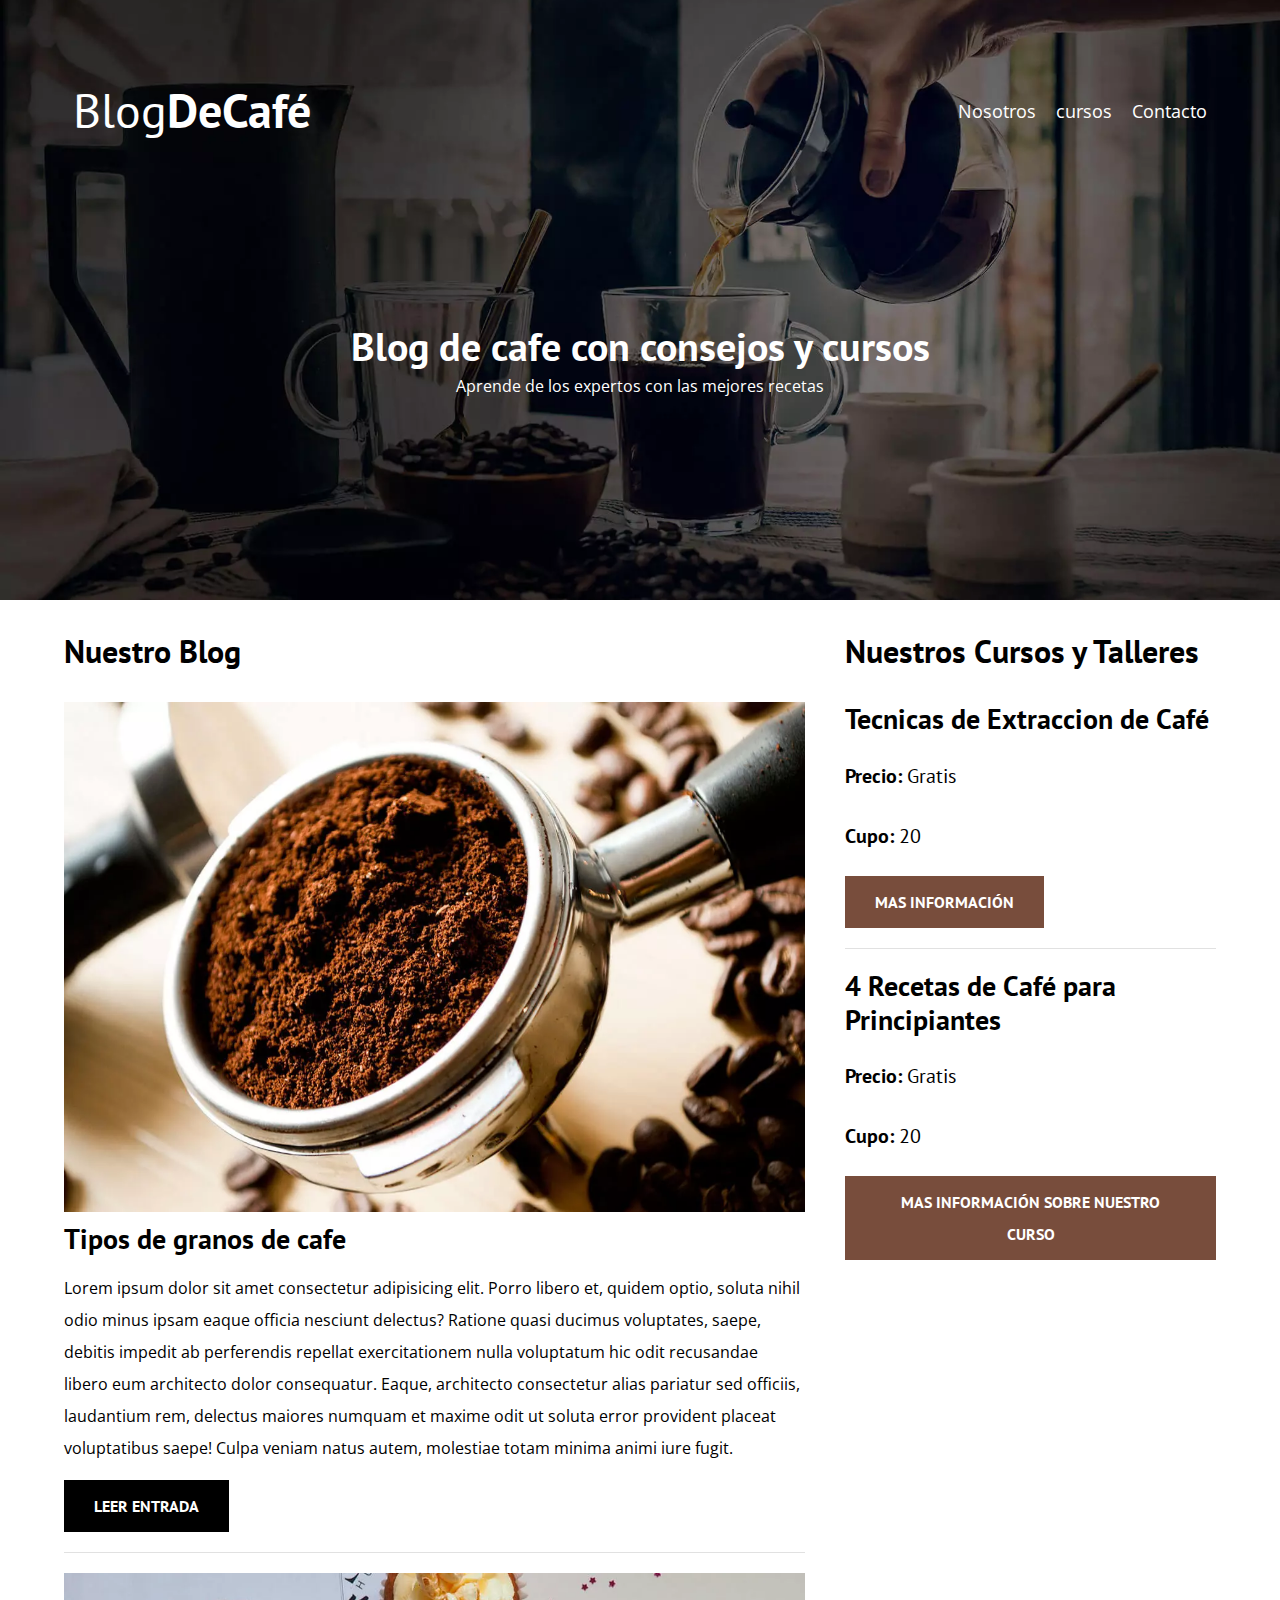
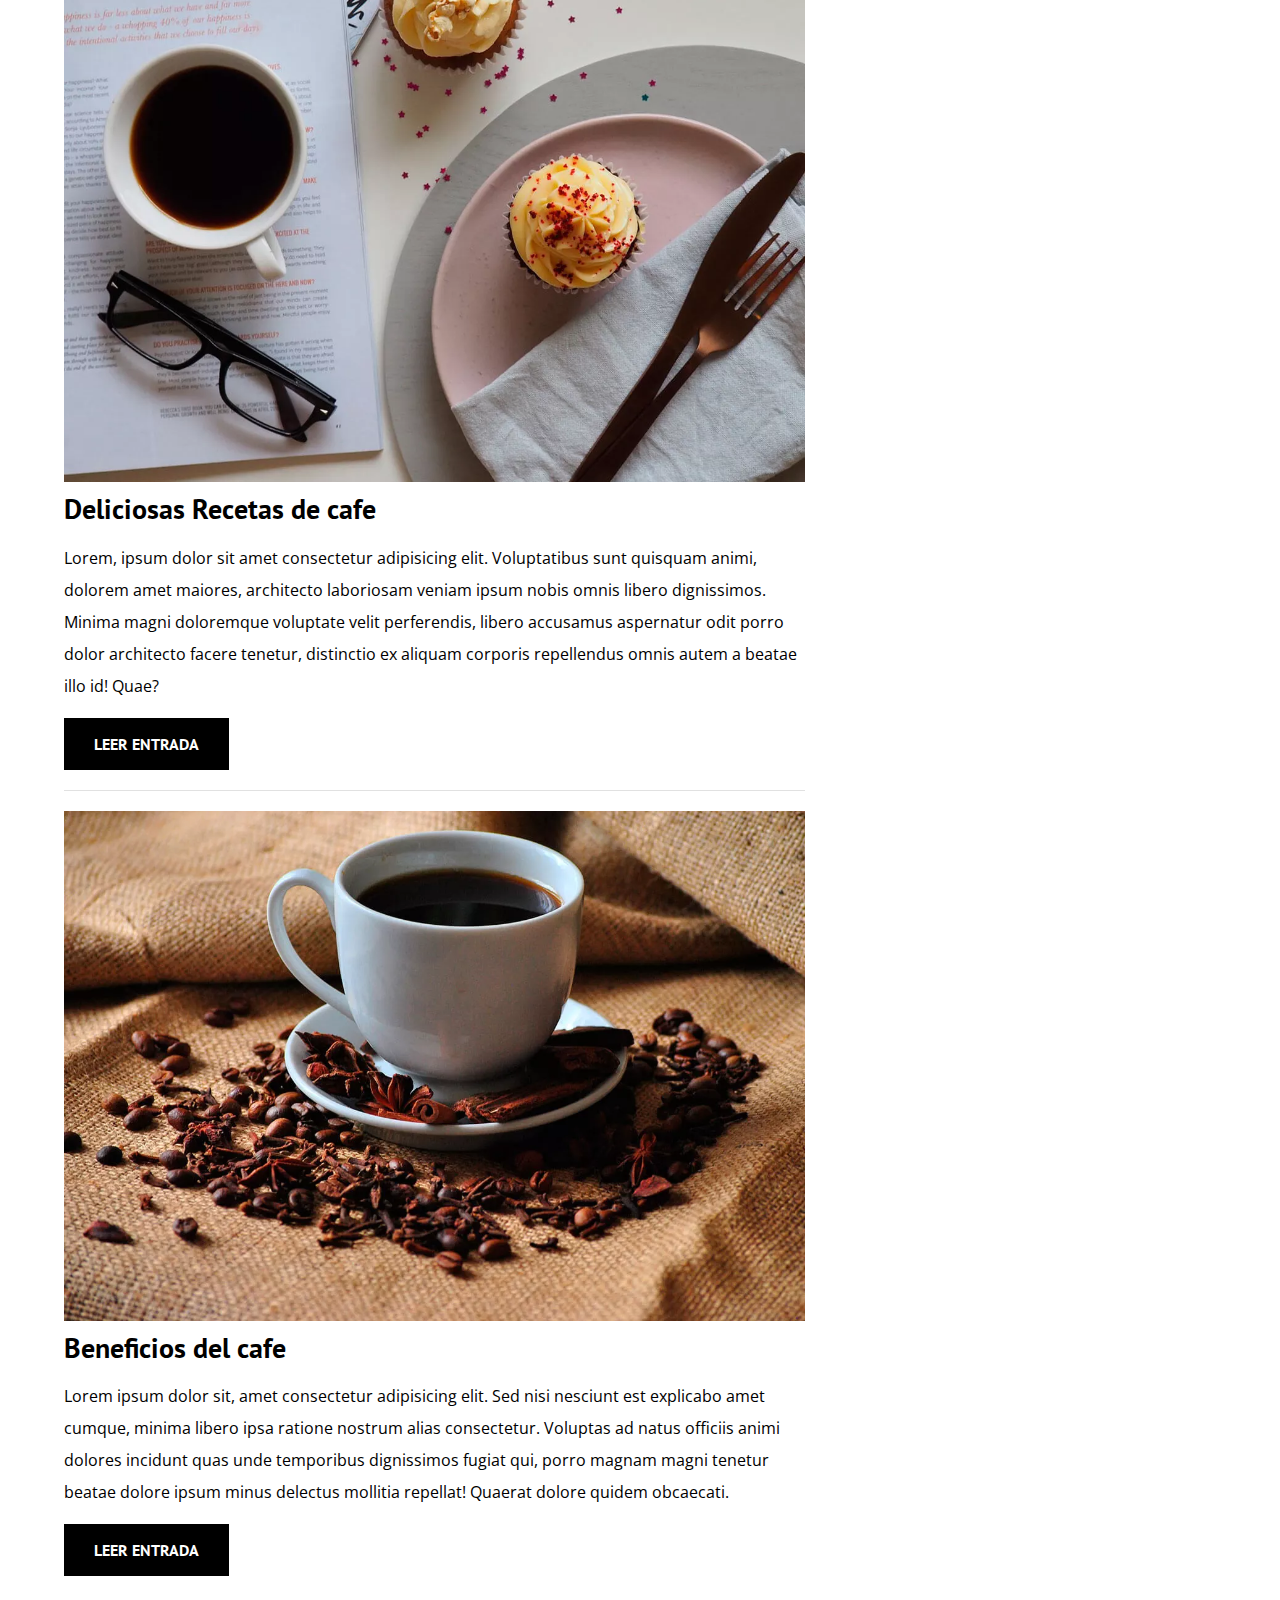
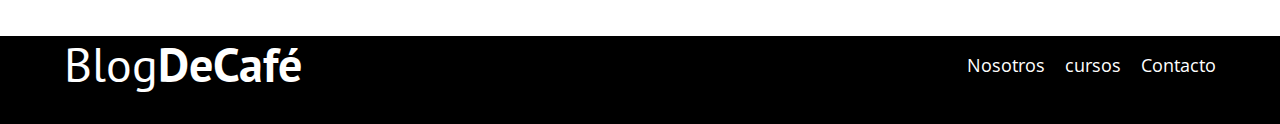
<file: index.html>
<!DOCTYPE html>
<html lang="en">
<head>
    <meta charset="UTF-8">
    <meta name="viewport" content="width=device-width, initial-scale=1.0">
    <meta name="description" content="Pagina web de blog de cafe">
    <link rel="stylesheet" href="css/normalize.css">
    <link rel="preconnect" href="https://fonts.googleapis.com">
    <link rel="preconnect" href="https://fonts.gstatic.com" crossorigin>
    <link href="https://fonts.googleapis.com/css2?family=Open+Sans:ital,wght@0,300..800;1,300..800&family=PT+Sans:wght@400;700&display=swap" rel="stylesheet">
    <link rel="stylesheet" href="css/style.css">
    <title>BlogDeCafe</title>
    <!--prefetch  -->
    <link rel="prefetch" href="nosotros.html" as="document">
    <!-- preload lo que queremos que cargue con importancia -->
    <link rel="preload" href="css/normalize.css">
    <link rel="preload" href="css/style.css">
</head>
<body>
    <header class="header">

        <div class="contenedor">
            <div class="barra">

            <a class="logo" href="index.html">
                <h1 class="logo__nombre centrar-texto">Blog<span class="logo__bold">DeCafé</span></h1>
            </a>

            <nav class="navegacion">
                <a href="nosotros.html" class="nav__enlace">Nosotros</a>
                <a href="cursos.html" class="nav__enlace">cursos</a>
                <a href="contacto.html" class="nav__enlace">Contacto</a>
            </nav>

            </div>
        </div>
        <div class="header__texto">
            <h2 class="no-margin">Blog de cafe con consejos y cursos</h2>
            <p class="no-margin"> Aprende de los expertos con las mejores recetas</p>
        </div>

    </header>

    <div class="contenedor contenido-principal">
        <main class="blog">
            <h3>Nuestro Blog</h3>
            <article class="entrada">
                <div class="entrada__imagen">
                    <picture>
                        <source loading="lazy" srcset="img/blog1.webp" type="image/webp">
                        <img src="img/blog1.jpg" alt="imagen blog" loading="lazy">
                    </picture>
                    
                </div>
                <div class="entrada__contenido">
                    <h4 class="no-margin">Tipos de granos de cafe</h4>
                    <p>Lorem ipsum dolor sit amet consectetur adipisicing elit. Porro libero et, quidem optio, soluta nihil odio minus ipsam eaque officia nesciunt delectus? Ratione quasi ducimus voluptates, saepe, debitis impedit ab perferendis repellat exercitationem nulla voluptatum hic odit recusandae libero eum architecto dolor consequatur. Eaque, architecto consectetur alias pariatur sed officiis, laudantium rem, delectus maiores numquam et maxime odit ut soluta error provident placeat voluptatibus saepe! Culpa veniam natus autem, molestiae totam minima animi iure fugit.</p>
                    <a href="entrada.html" class="boton boton--primario">Leer Entrada</a>
                </div>
            </article>
            <article class="entrada">
                <div class="entrada__imagen">
                    <picture>
                        <source loading="lazy" srcset="img/blog2.webp" type="image/webp">
                        <img src="img/blog2.jpg" alt="imagen blog" loading="lazy">
                    </picture>
                </div>
                <div class="entrada__contenido">
                    <h4 class="no-margin">Deliciosas Recetas de cafe</h4>
                    <p>Lorem, ipsum dolor sit amet consectetur adipisicing elit. Voluptatibus sunt quisquam animi, dolorem amet maiores, architecto laboriosam veniam ipsum nobis omnis libero dignissimos. Minima magni doloremque voluptate velit perferendis, libero accusamus aspernatur odit porro dolor architecto facere tenetur, distinctio ex aliquam corporis repellendus omnis autem a beatae illo id! Quae?</p>
                    <a href="entrada.html" class="boton boton--primario">Leer Entrada</a>
                </div>
            </article>
            <article class="entrada">
                <div class="entrada__imagen">
                    <picture>
                        <source loading="lazy" srcset="img/blog3.webp" type="image/webp">
                        <img src="img/blog3.jpg" alt="imagen blog" loading="lazy">
                    </picture>
                </div>
                <div class="entrada__contenido">
                    <h4 class="no-margin">Beneficios del cafe</h4>
                    <p>Lorem ipsum dolor sit, amet consectetur adipisicing elit. Sed nisi nesciunt est explicabo amet cumque, minima libero ipsa ratione nostrum alias consectetur. Voluptas ad natus officiis animi dolores incidunt quas unde temporibus dignissimos fugiat qui, porro magnam magni tenetur beatae dolore ipsum minus delectus mollitia repellat! Quaerat dolore quidem obcaecati.</p>
                    <a href="entrada.html" class="boton boton--primario">Leer Entrada</a>
                </div>
            </article>


        </main>
        <aside class="sidebar">
            <h3>Nuestros Cursos y Talleres</h3>
            <ul class="cursos no-padding">
                <li class="curso-1">
                    <h4 class="no-margin">Tecnicas de Extraccion de Café</h4>
                    <p class="curso-1__label">Precio: 
                        <span class="curso-1__info">Gratis</span> 
                    </p>
                    <p class="curso-1__label">Cupo: 
                        <span class="curso-1__info">20</span> 
                    </p>
                    <a href="entrada.html" class="boton boton--secundario">Mas Información</a>
                </li>
                <li class="curso-1">
                    <h4 class="no-margin">4 Recetas de Café para Principiantes</h4>
                    <p class="curso-1__label">Precio: 
                        <span class="curso-1__info">Gratis</span> 
                    </p>
                    <p class="curso-1__label">Cupo: 
                        <span class="curso-1__info">20</span> 
                    </p>
                    <a href="entrada.html" class="boton boton--secundario">Mas Información sobre nuestro curso</a>
                </li>
            </ul>
        </aside>
    </div>

<footer class="footer">
    <div class="contenedor">
        <div class="barra">

            <a class="logo" href="index.html">
                <h1 class="logo__nombre no-margin centrar-texto">Blog<span class="logo__bold">DeCafé</span></h1>
            </a>

            <nav class="navegacion">
                <a href="nosotros.html" class="nav__enlace">Nosotros</a>
                <a href="cursos.html" class="nav__enlace">cursos</a>
                <a href="contacto.html" class="nav__enlace">Contacto</a>
            </nav>

            </div>
    </div>

</footer>

<script src="js/modernizr.js"></script>
</body>
</html>
</file>
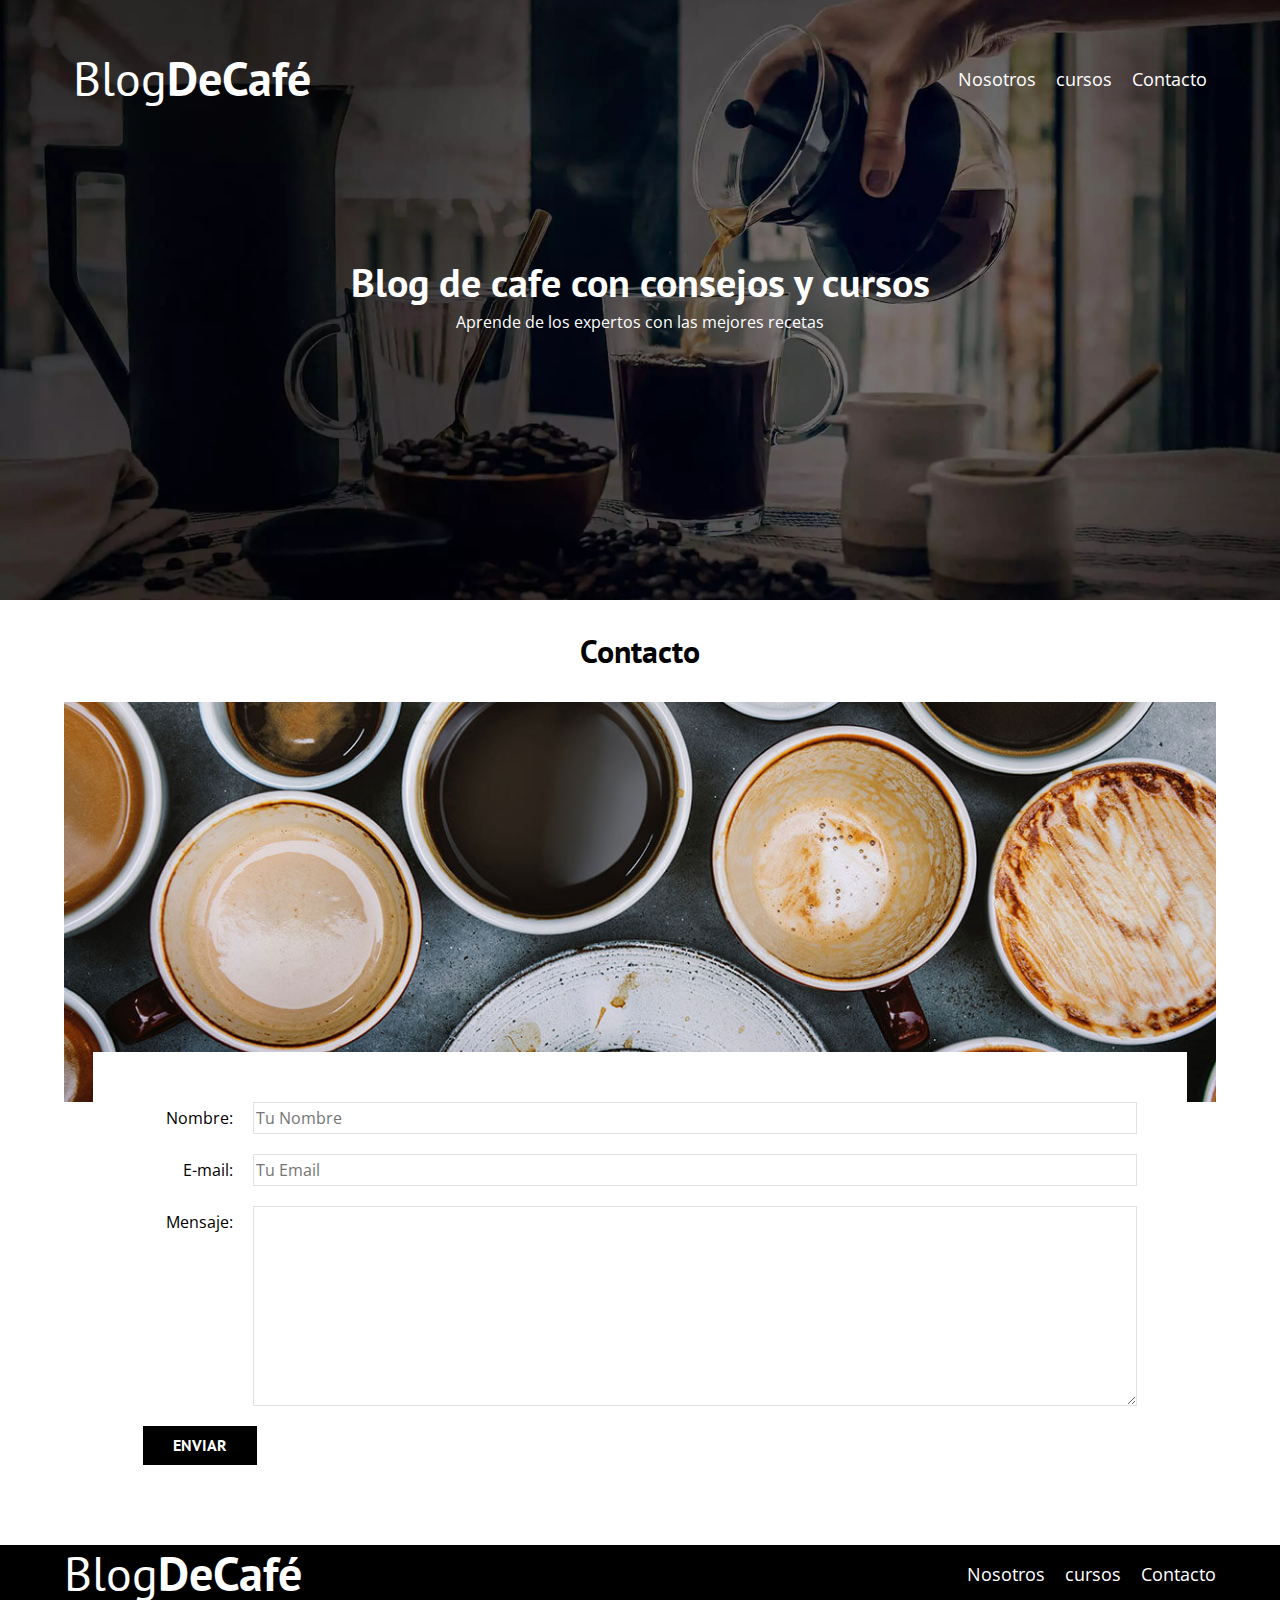
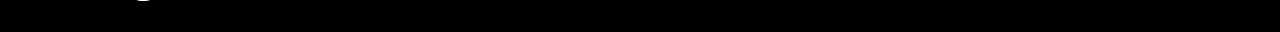
<file: contacto.html>
<!DOCTYPE html>
<html lang="en">
<head>
    <meta charset="UTF-8">
    <meta name="viewport" content="width=device-width, initial-scale=1.0">
    <link rel="stylesheet" href="css/normalize.css">
    <link rel="preconnect" href="https://fonts.googleapis.com">
    <link rel="preconnect" href="https://fonts.gstatic.com" crossorigin>
    <link href="https://fonts.googleapis.com/css2?family=Open+Sans:ital,wght@0,300..800;1,300..800&family=PT+Sans:wght@400;700&display=swap" rel="stylesheet">
    <link rel="stylesheet" href="css/style.css">
    <title>Document</title>
</head>
<body>
    <header class="header">

        <div class="contenedor">
            <div class="barra">

            <a class="logo" href="index.html">
                <h1 class="logo__nombre no-margin centrar-texto">Blog<span class="logo__bold">DeCafé</span></h1>
            </a>

            <nav class="navegacion">
                <a href="nosotros.html" class="nav__enlace">Nosotros</a>
                <a href="cursos.html" class="nav__enlace">cursos</a>
                <a href="contacto.html" class="nav__enlace">Contacto</a>
            </nav>

            </div>
        </div>
        <div class="header__texto">
            <h2 class="no-margin">Blog de cafe con consejos y cursos</h2>
            <p class="no-margin"> Aprende de los expertos con las mejores recetas</p>
        </div>

    </header>

    <main class="contenedor">
        <h3 class="centrar-texto">Contacto</h3>
        <div class="contacto-bg"></div>

        <form class="formulario">
            <div class="campo">
                <label class="campo__label" for="nombre">Nombre: </label>
                <input class="campo__field" type="text" placeholder="Tu Nombre" id="nombre">
            </div>
            <div class="campo">
                <label class="campo__label" for="email">E-mail: </label>
                <input class="campo__field" type="email" placeholder="Tu Email" id="email">
            </div>

            <div class="campo">
                <label class="campo__label" for="mensaje">Mensaje: </label>
                <textarea class="campo__field campo__field--textarea" id="mensaje"></textarea>
            </div>

            <div class="campo">
                <input type="submit" value="enviar" class="boton boton--primario">
            </div>
        </form>
    </main>


<footer class="footer">
    <div class="contenedor">
        <div class="barra">

            <a class="logo" href="index.html">
                <h1 class="logo__nombre no-margin centrar-texto">Blog<span class="logo__bold">DeCafé</span></h1>
            </a>

            <nav class="navegacion">
                <a href="nosotros.html" class="nav__enlace">Nosotros</a>
                <a href="cursos.html" class="nav__enlace">cursos</a>
                <a href="contacto.html" class="nav__enlace">Contacto</a>
            </nav>

            </div>
    </div>

</footer>
<script src="js/modernizr.js"></script>
</body>
</html>
</file>
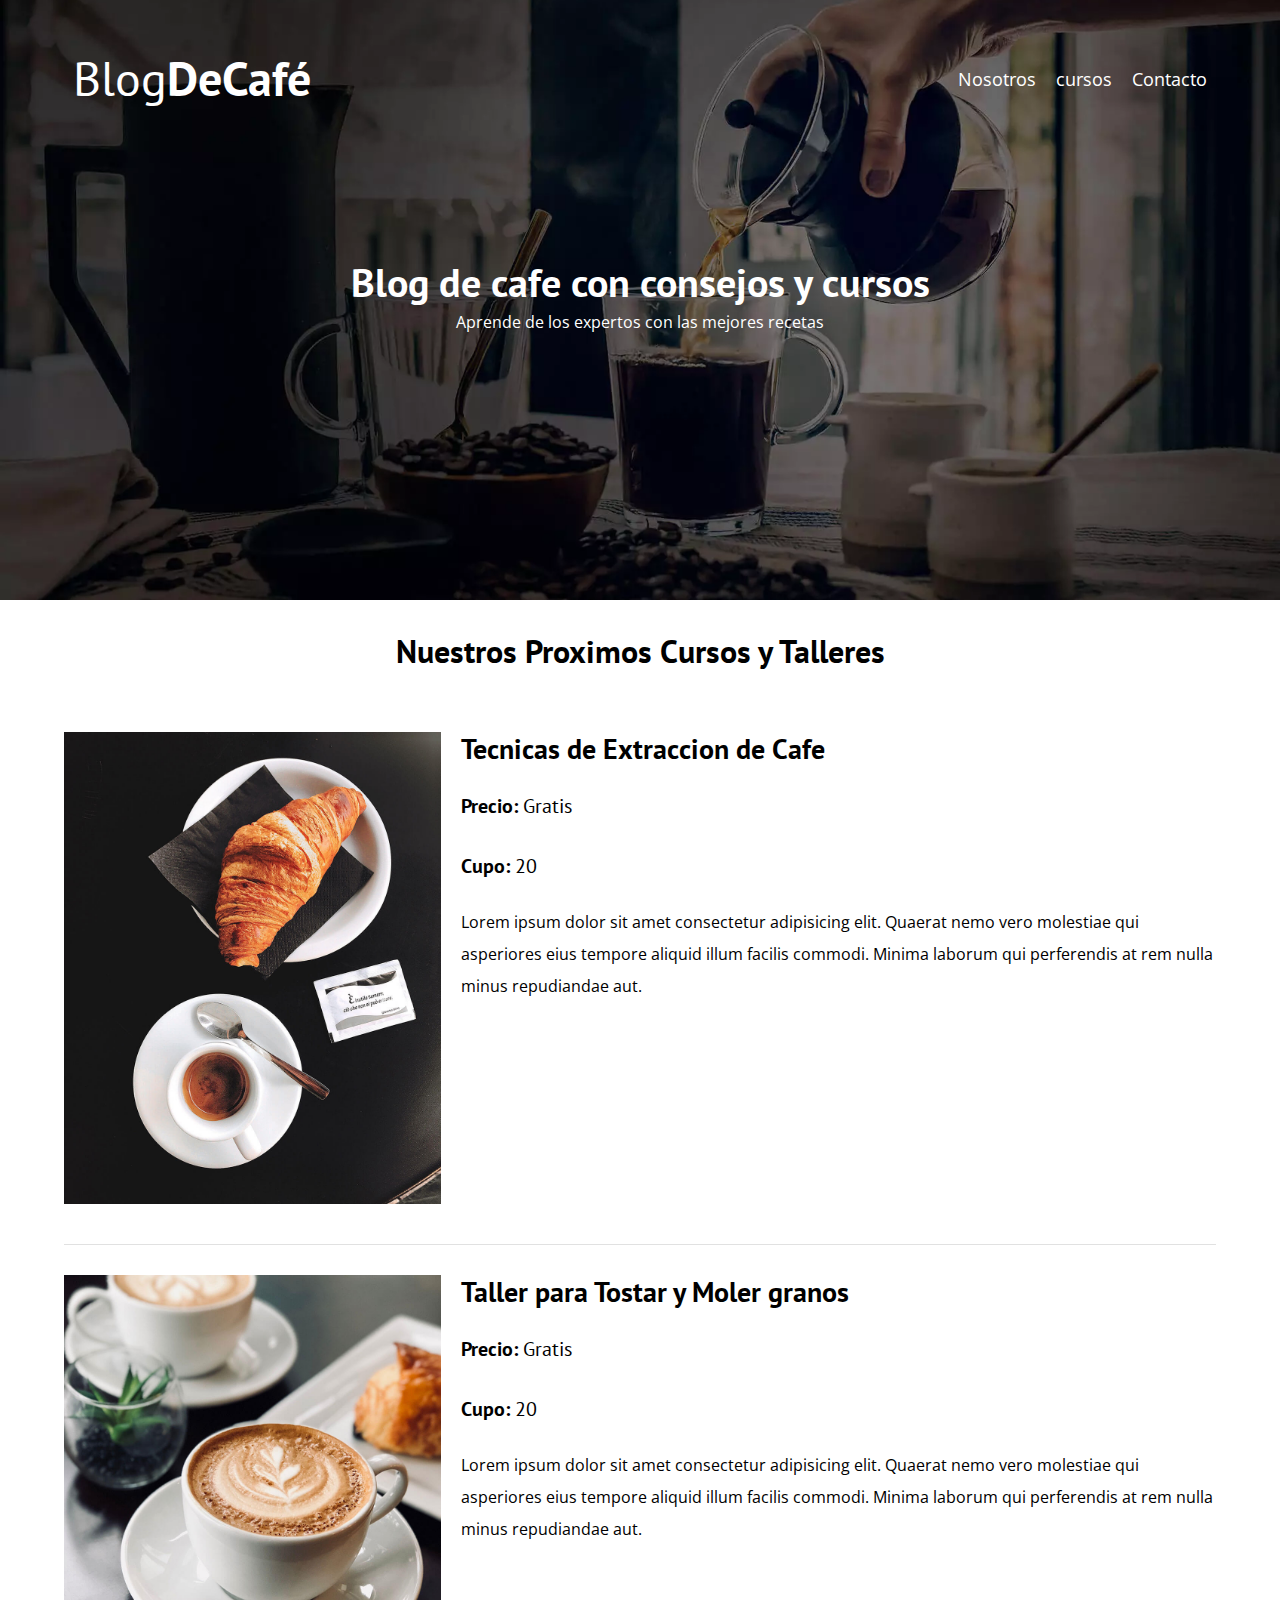
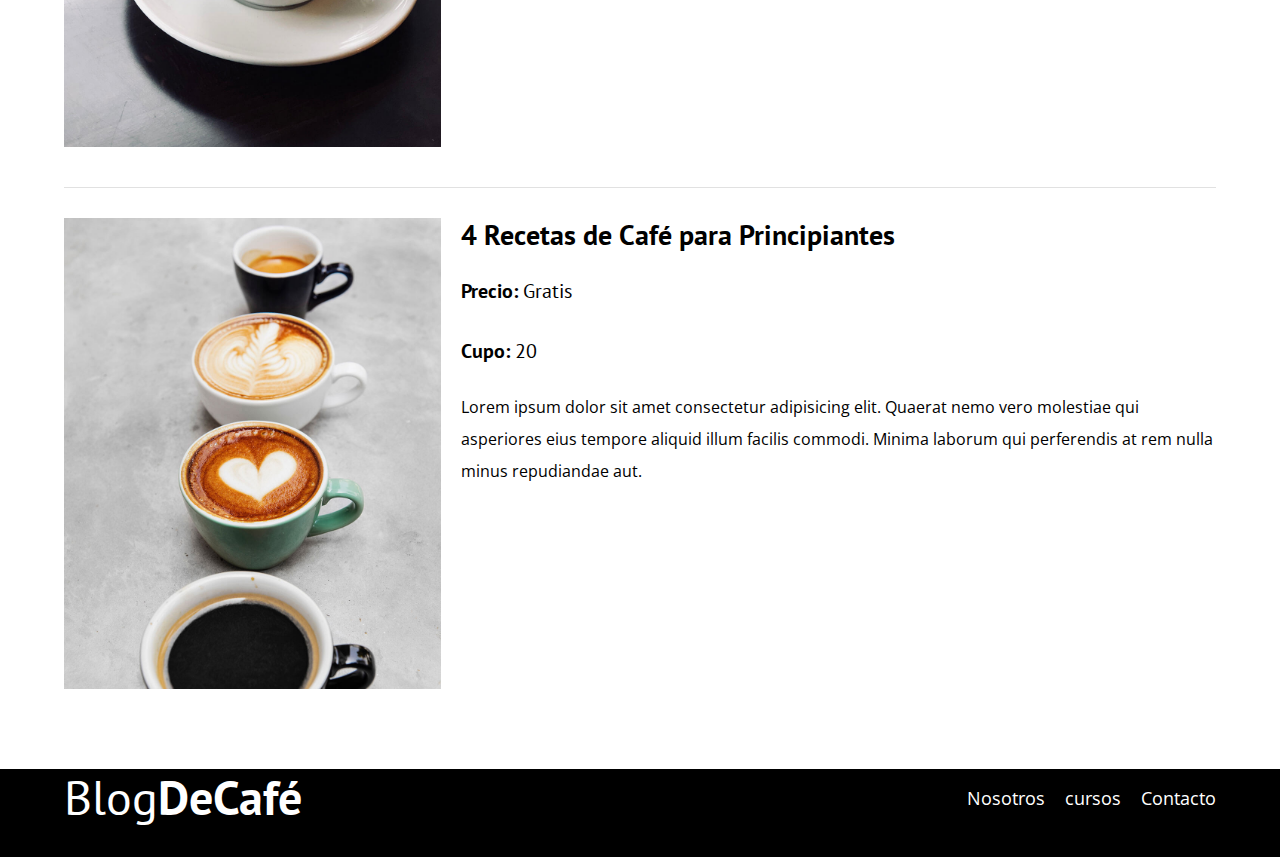
<file: cursos.html>
<!DOCTYPE html>
<html lang="en">
<head>
    <meta charset="UTF-8">
    <meta name="viewport" content="width=device-width, initial-scale=1.0">
    <link rel="stylesheet" href="css/normalize.css">
    <link rel="preconnect" href="https://fonts.googleapis.com">
    <link rel="preconnect" href="https://fonts.gstatic.com" crossorigin>
    <link href="https://fonts.googleapis.com/css2?family=Open+Sans:ital,wght@0,300..800;1,300..800&family=PT+Sans:wght@400;700&display=swap" rel="stylesheet">
    <link rel="stylesheet" href="css/style.css">
    <title>Document</title>
</head>
<body>
    <header class="header">

        <div class="contenedor">
            <div class="barra">

            <a class="logo" href="index.html">
                <h1 class="logo__nombre no-margin centrar-texto">Blog<span class="logo__bold">DeCafé</span></h1>
            </a>

            <nav class="navegacion">
                <a href="nosotros.html" class="nav__enlace">Nosotros</a>
                <a href="cursos.html" class="nav__enlace">cursos</a>
                <a href="contacto.html" class="nav__enlace">Contacto</a>
            </nav>

            </div>
        </div>
        <div class="header__texto">
            <h2 class="no-margin">Blog de cafe con consejos y cursos</h2>
            <p class="no-margin"> Aprende de los expertos con las mejores recetas</p>
        </div>

    </header>

    <main class="contenedor">
        <h3 class="centrar-texto">Nuestros Proximos Cursos y Talleres</h3>

        <div class="curso">
            <div class="curso__img">
                <img src="img/curso1.jpg" alt="Imagen del curso">
            </div>

            <div class="curso__informacion">
                <h4 class="no-margin">Tecnicas de Extraccion de Cafe</h4>
                <p class="curso__label">Precio: 
                    <span class="curso__info">Gratis</span> 
                </p>
                <p class="curso__label">Cupo: 
                    <span class="curso__info">20</span> 
                </p>
                <p class="descripcion__curso">
                    Lorem ipsum dolor sit amet consectetur adipisicing elit. Quaerat nemo vero molestiae qui asperiores eius tempore aliquid illum facilis commodi. Minima laborum qui perferendis at rem nulla minus repudiandae aut.
                </p>
            </div> <!-- curso informacion  -->
        </div><!-- .curso -->

        <div class="curso">
            <div class="curso__img">
                <img src="img/curso2.jpg" alt="Imagen del curso">
            </div>

            <div class="curso__informacion">
                <h4 class="no-margin">Taller para Tostar y Moler granos</h4>
                <p class="curso__label">Precio: 
                    <span class="curso__info">Gratis</span> 
                </p>
                <p class="curso__label">Cupo: 
                    <span class="curso__info">20</span> 
                </p>
                <p class="descripcion__curso">
                    Lorem ipsum dolor sit amet consectetur adipisicing elit. Quaerat nemo vero molestiae qui asperiores eius tempore aliquid illum facilis commodi. Minima laborum qui perferendis at rem nulla minus repudiandae aut.
                </p>
            </div> <!-- curso informacion  -->
        </div><!-- .curso -->

        <div class="curso">
            <div class="curso__img">
                <img src="img/curso3.jpg" alt="Imagen del curso">
            </div>

            <div class="curso__informacion">
                <h4 class="no-margin">4 Recetas de Café para Principiantes</h4>
                <p class="curso__label">Precio: 
                    <span class="curso__info">Gratis</span> 
                </p>
                <p class="curso__label">Cupo: 
                    <span class="curso__info">20</span> 
                </p>
                <p class="descripcion__curso">
                    Lorem ipsum dolor sit amet consectetur adipisicing elit. Quaerat nemo vero molestiae qui asperiores eius tempore aliquid illum facilis commodi. Minima laborum qui perferendis at rem nulla minus repudiandae aut.
                </p>
            </div> <!-- curso informacion  -->
        </div><!-- .curso -->

    </main>


<footer class="footer">
    <div class="contenedor">
        <div class="barra">

            <a class="logo" href="index.html">
                <h1 class="logo__nombre no-margin centrar-texto">Blog<span class="logo__bold">DeCafé</span></h1>
            </a>

            <nav class="navegacion">
                <a href="nosotros.html" class="nav__enlace">Nosotros</a>
                <a href="cursos.html" class="nav__enlace">cursos</a>
                <a href="contacto.html" class="nav__enlace">Contacto</a>
            </nav>

            </div>
    </div>

</footer>
<script src="js/modernizr.js"></script>
</body>
</html>
</file>
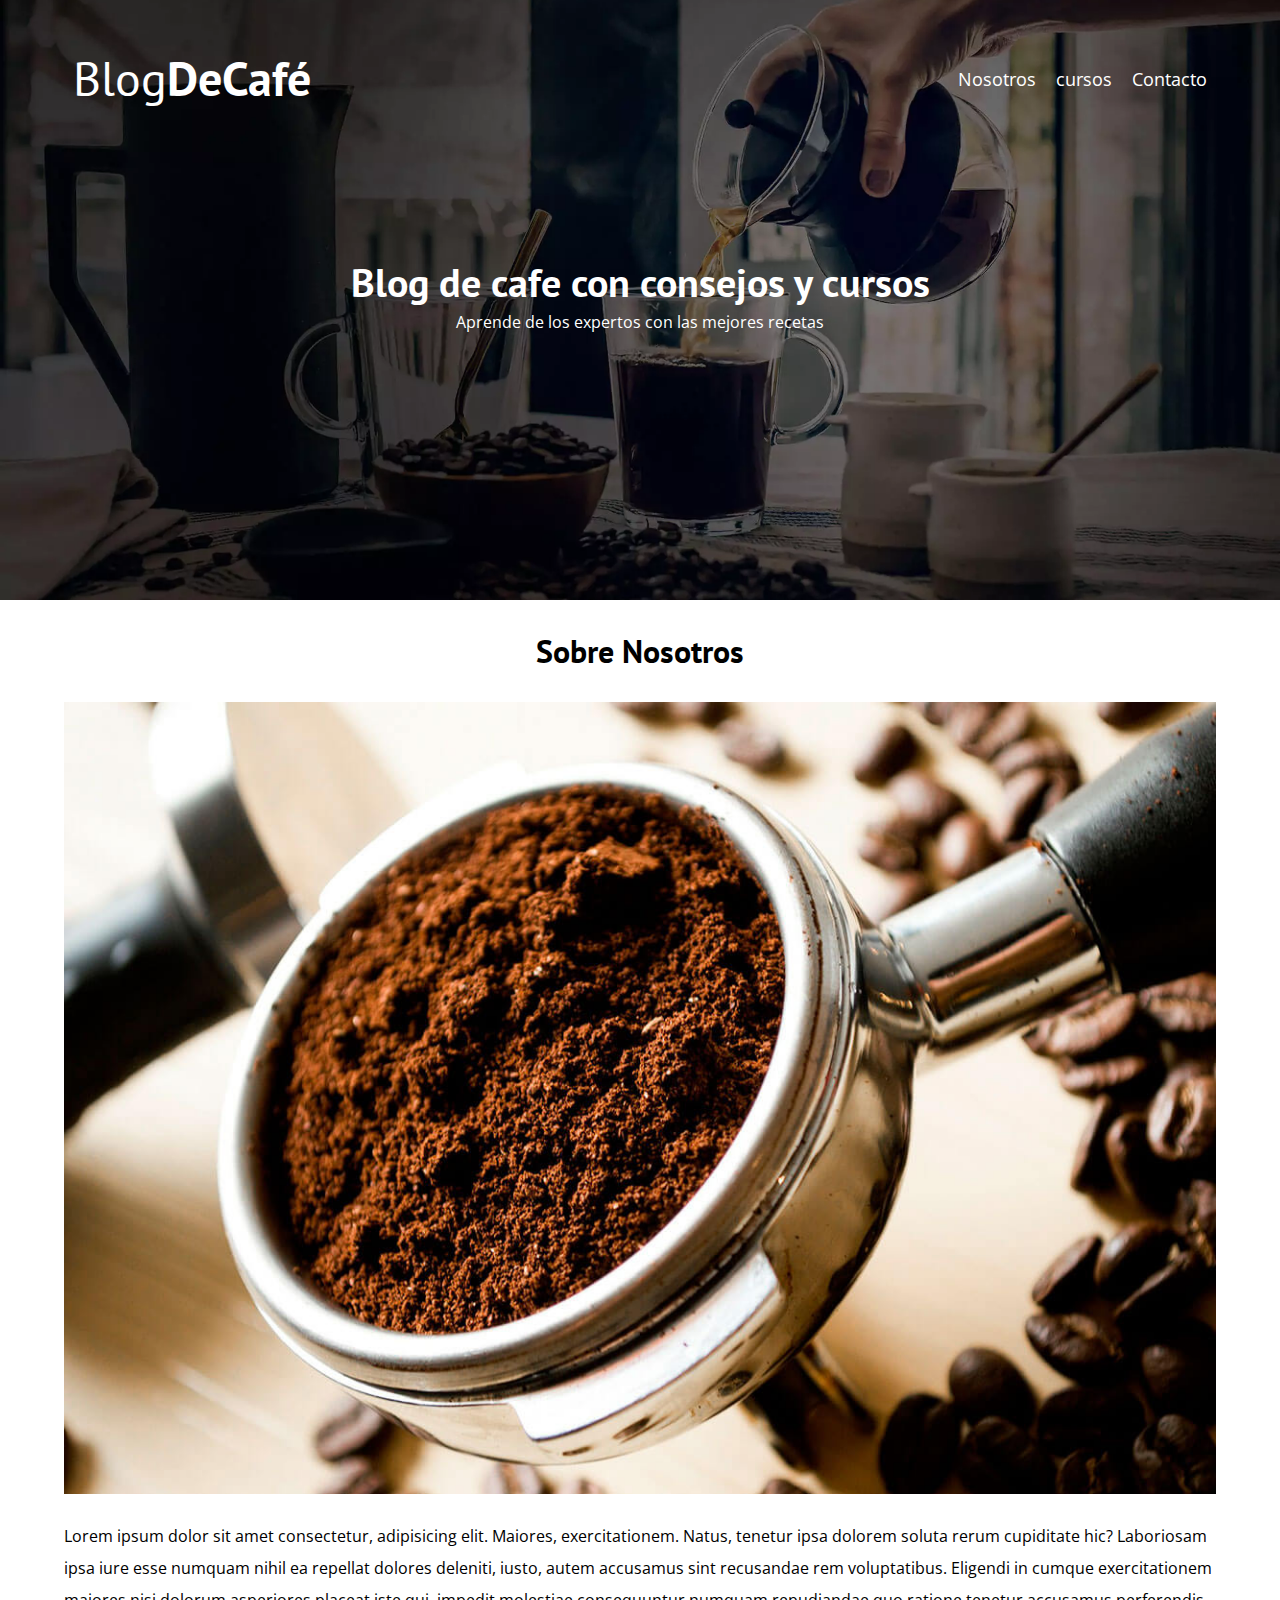
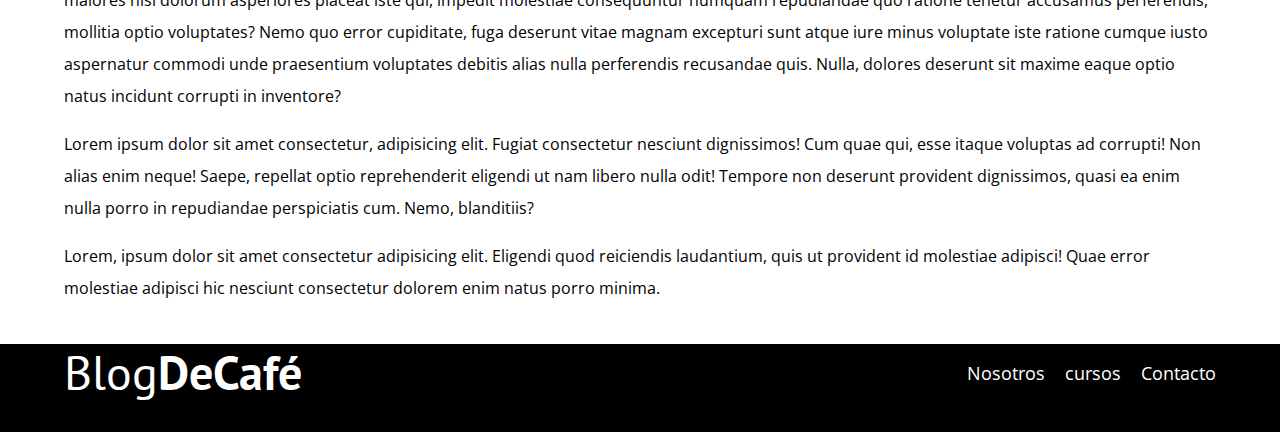
<file: entrada.html>
<!DOCTYPE html>
<html lang="en">
<head>
    <meta charset="UTF-8">
    <meta name="viewport" content="width=device-width, initial-scale=1.0">
    <link rel="stylesheet" href="css/normalize.css">
    <link rel="preconnect" href="https://fonts.googleapis.com">
    <link rel="preconnect" href="https://fonts.gstatic.com" crossorigin>
    <link href="https://fonts.googleapis.com/css2?family=Open+Sans:ital,wght@0,300..800;1,300..800&family=PT+Sans:wght@400;700&display=swap" rel="stylesheet">
    <link rel="stylesheet" href="css/style.css">
    <title>Document</title>
</head>
<body>
    <header class="header">

        <div class="contenedor">
            <div class="barra">

            <a class="logo" href="index.html">
                <h1 class="logo__nombre no-margin centrar-texto">Blog<span class="logo__bold">DeCafé</span></h1>
            </a>

            <nav class="navegacion">
                <a href="nosotros.html" class="nav__enlace">Nosotros</a>
                <a href="cursos.html" class="nav__enlace">cursos</a>
                <a href="contacto.html" class="nav__enlace">Contacto</a>
            </nav>

            </div>
        </div>
        <div class="header__texto">
            <h2 class="no-margin">Blog de cafe con consejos y cursos</h2>
            <p class="no-margin"> Aprende de los expertos con las mejores recetas</p>
        </div>

    </header>

    <main class="contenedor">
        <h3 class="centrar-texto">Sobre Nosotros</h3>
        <img src="img/blog1.jpg" alt="blog">
        <p>Lorem ipsum dolor sit amet consectetur, adipisicing elit. Maiores, exercitationem. Natus, tenetur ipsa dolorem soluta rerum cupiditate hic? Laboriosam ipsa iure esse numquam nihil ea repellat dolores deleniti, iusto, autem accusamus sint recusandae rem voluptatibus. Eligendi in cumque exercitationem maiores nisi dolorum asperiores placeat iste qui, impedit molestiae consequuntur numquam repudiandae quo ratione tenetur accusamus perferendis, mollitia optio voluptates? Nemo quo error cupiditate, fuga deserunt vitae magnam excepturi sunt atque iure minus voluptate iste ratione cumque iusto aspernatur commodi unde praesentium voluptates debitis alias nulla perferendis recusandae quis. Nulla, dolores deserunt sit maxime eaque optio natus incidunt corrupti in inventore?</p>
        <p>Lorem ipsum dolor sit amet consectetur, adipisicing elit. Fugiat consectetur nesciunt dignissimos! Cum quae qui, esse itaque voluptas ad corrupti! Non alias enim neque! Saepe, repellat optio reprehenderit eligendi ut nam libero nulla odit! Tempore non deserunt provident dignissimos, quasi ea enim nulla porro in repudiandae perspiciatis cum. Nemo, blanditiis?</p>
        <p>Lorem, ipsum dolor sit amet consectetur adipisicing elit. Eligendi quod reiciendis laudantium, quis ut provident id molestiae adipisci! Quae error molestiae adipisci hic nesciunt consectetur dolorem enim natus porro minima.</p>
    </main>


<footer class="footer">
    <div class="contenedor">
        <div class="barra">

            <a class="logo" href="index.html">
                <h1 class="logo__nombre no-margin centrar-texto">Blog<span class="logo__bold">DeCafé</span></h1>
            </a>

            <nav class="navegacion">
                <a href="nosotros.html" class="nav__enlace">Nosotros</a>
                <a href="cursos.html" class="nav__enlace">cursos</a>
                <a href="contacto.html" class="nav__enlace">Contacto</a>
            </nav>

            </div>
    </div>

</footer>
<script src="js/modernizr.js"></script>
</body>
</html>
</file>
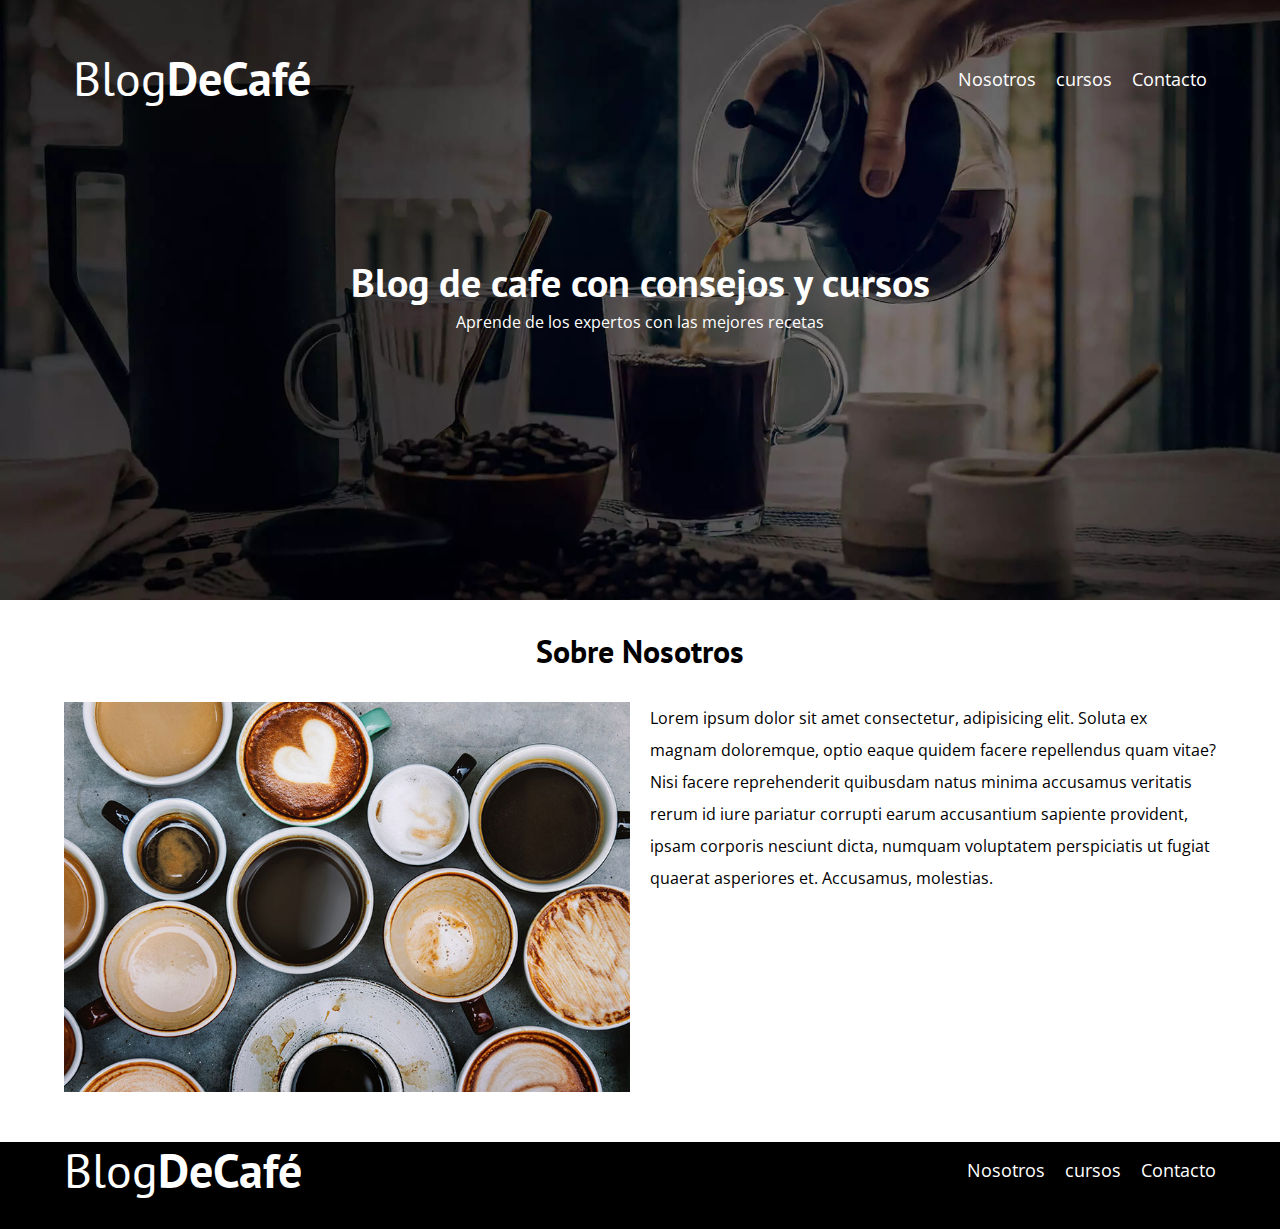
<file: nosotros.html>
<!DOCTYPE html>
<html lang="en">
<head>
    <meta charset="UTF-8">
    <meta name="viewport" content="width=device-width, initial-scale=1.0">
    <link rel="stylesheet" href="css/normalize.css">
    <link rel="preconnect" href="https://fonts.googleapis.com">
    <link rel="preconnect" href="https://fonts.gstatic.com" crossorigin>
    <link href="https://fonts.googleapis.com/css2?family=Open+Sans:ital,wght@0,300..800;1,300..800&family=PT+Sans:wght@400;700&display=swap" rel="stylesheet">
    <link rel="stylesheet" href="css/style.css">
    <title>Document</title>
</head>
<body>
    <header class="header">

        <div class="contenedor">
            <div class="barra">

            <a class="logo" href="index.html">
                <h1 class="logo__nombre no-margin centrar-texto">Blog<span class="logo__bold">DeCafé</span></h1>
            </a>

            <nav class="navegacion">
                <a href="nosotros.html" class="nav__enlace">Nosotros</a>
                <a href="cursos.html" class="nav__enlace">cursos</a>
                <a href="contacto.html" class="nav__enlace">Contacto</a>
            </nav>

            </div>
        </div>
        <div class="header__texto">
            <h2 class="no-margin">Blog de cafe con consejos y cursos</h2>
            <p class="no-margin"> Aprende de los expertos con las mejores recetas</p>
        </div>

    </header>

    <main class="contenedor">
        <h3 class="centrar-texto">Sobre Nosotros</h3>
        <div class="sobre-nosotros">
            <div class="sobre-nosotros__img">
                <img src="img/nosotros.jpg" alt="nosotros">
            </div>
            <div class="sobre-nosotros__texto">Lorem ipsum dolor sit amet consectetur, adipisicing elit. 
                Soluta ex magnam doloremque, optio eaque quidem facere repellendus quam vitae? Nisi facere reprehenderit quibusdam natus minima accusamus veritatis rerum id iure pariatur corrupti earum accusantium sapiente provident, ipsam corporis nesciunt dicta, numquam voluptatem perspiciatis ut fugiat quaerat asperiores et. Accusamus, molestias.</div>
        </div>
    </main>


<footer class="footer">
    <div class="contenedor">
        <div class="barra">

            <a class="logo" href="index.html">
                <h1 class="logo__nombre no-margin centrar-texto">Blog<span class="logo__bold">DeCafé</span></h1>
            </a>

            <nav class="navegacion">
                <a href="nosotros.html" class="nav__enlace">Nosotros</a>
                <a href="cursos.html" class="nav__enlace">cursos</a>
                <a href="contacto.html" class="nav__enlace">Contacto</a>
            </nav>

            </div>
    </div>

</footer>
<script src="js/modernizr.js"></script>
</body>
</html>
</file>
<file: css/style.css>
:root {
    --fuenteHeading: 'PT Sans', sans-serif;
    --fuenteParrafos: 'Open Sans', sans-serif;

    --primario: #784d3c;
    --blanco: #FFFFFFFF;
    --negro: #000000;
    --gris: #e1e1e1;

}
html {
    box-sizing: border-box;
    font-size: 62.5%;
}

*, *:before, *::after {
    box-sizing: inherit;
}
body {
    font-family: var(--fuenteParrafos);
    font-size: 1.6rem;
    line-height: 2;
}

/*Globales*/

.contenedor {
    max-width: 120rem;
    width: 90%;
    margin: 0 auto;
}

a {
    text-decoration: none;
}
h1,h2,h3,h4 {
    font-family: var(--fuenteHeading);
    line-height: 1.2;
}
h1 {
    font-size: 4.8rem;
}
h2 {
    font-size: 4rem;
}
h3 {
    font-size: 3.2rem;
}
h4 {
    font-size: 2.8rem;
}
img {
    max-width: 100%;
}
/*Utilidades*/

.no-margin {
    margin: 0;
}
.no-padding {
    padding: 0;
}
.centrar-texto {
    text-align: center;
}
.webp .header {
    background-image: url(../img/banner.webp);
}
.no-webp .header {
    background-image: url(../img/banner.jpg);
}
/*Header*/
.header {
    height: 60rem;
    background-size: cover;
    background-repeat: no-repeat;
    background-position: center center;
    padding: 1rem;
}

.header__texto {
    text-align: center;
    color: var(--blanco);
    margin-top: 5rem;
}

@media (min-width: 768px) {
    .header__texto {
        margin-top: 15rem;
    }
}

.barra{
        margin-top: 4rem;
}

@media (min-width: 768px) {
    .barra {
        display: flex;
        justify-content: space-between;
        align-items: center;
    }
}

.logo {
    color:var(--blanco) ;

}

.logo__nombre {
    font-weight: 400;
}

.logo__bold {
    font-weight: 700;
}
@media (min-width: 768px) {
    .navegacion {
        display: flex;
        gap: 2rem;
    }
}
.nav__enlace {
    display: block;
    text-align: center;
    font-size: 1.8rem;
    color: var(--blanco);
}

@media (min-width: 768px) {
    .contenido-principal {
        display: grid;
        grid-template-columns: 2fr 1fr;
        column-gap: 4rem;
    }
}

.entrada {
    border-bottom: 1px solid var(--gris);
    margin-bottom: 2rem;
}

.entrada:last-of-type {
    border: none;
    margin-bottom: 0;
}

.boton {
    display: block;
    font-family: var(--fuenteHeading);
    color: var(--blanco);
    text-align: center;
    padding: 1rem 3rem;
    text-transform: uppercase;
    font-weight: 700;
    margin-bottom: 2rem;
    border: none;
}
@media (min-width: 768px) {
    .boton{
        display: inline-block;
    }
}

.boton:hover {
    cursor: pointer;
}

.boton--primario{
    background-color: var(--negro);
}
.boton--secundario {
    background-color: var(--primario);
}

.cursos {
    list-style: none;
}

.curso-1 {
    border-bottom: 1px solid var(--gris);
    margin-bottom: 2rem;
}

.curso-1:last-of-type{
    border: none;
    margin: 0;
}
.curso-1__label, .curso__label {
    font-family: var(--fuenteHeading);
    font-weight: 700;
}
.curso-1__info, .curso__info {
    font-weight: 400;
}
.curso-1__label, .curso-1__info,
.curso__label, .curso__info {
    font-size: 2rem;
}

.footer {
    background-color: var(--negro);
    padding-bottom: 3rem;
    margin-top: 4rem;
}

/*sobre nosotrros*/
@media (min-width: 768px) {
    .sobre-nosotros {
        display: flex;
        gap: 2rem;
    }
    .sobre-nosotros__img,
    .sobre-nosotros__texto {
        flex-basis: 50%;
    }

    /* .sobre-nosotros {
        display: grid;
        grid-template-columns: repeat(2, 1fr);
        column-gap: 2rem;
    } version corta con grid*/
}

.curso {
    padding: 3rem 0;
    border-bottom: 1px solid var(--gris);
}
@media (min-width: 768px) {
    .curso {
        display: grid;
        grid-template-columns: 2fr 4fr;
        column-gap: 2rem;

    }
}

.curso:last-of-type {
    border: none;
}

.contacto-bg {
    background-image: url(../img/contacto.jpg);
    height: 40rem;
    background-size: cover;
    background-repeat: no-repeat;
}

.formulario {
    background-color: var(--blanco);
    margin: -5rem auto;
    width: 95%;
    padding: 5rem;
}
.campo {
    display: flex;
    margin-bottom: 2rem;
    gap: 2rem;
}
.campo__label {
    flex: 0 0 9rem;
    text-align: right;
}

.campo__field {
    flex: 1;
    border: 1px solid var(--gris);
}

.campo__field--textarea {
    height: 20rem;
}
</file>
